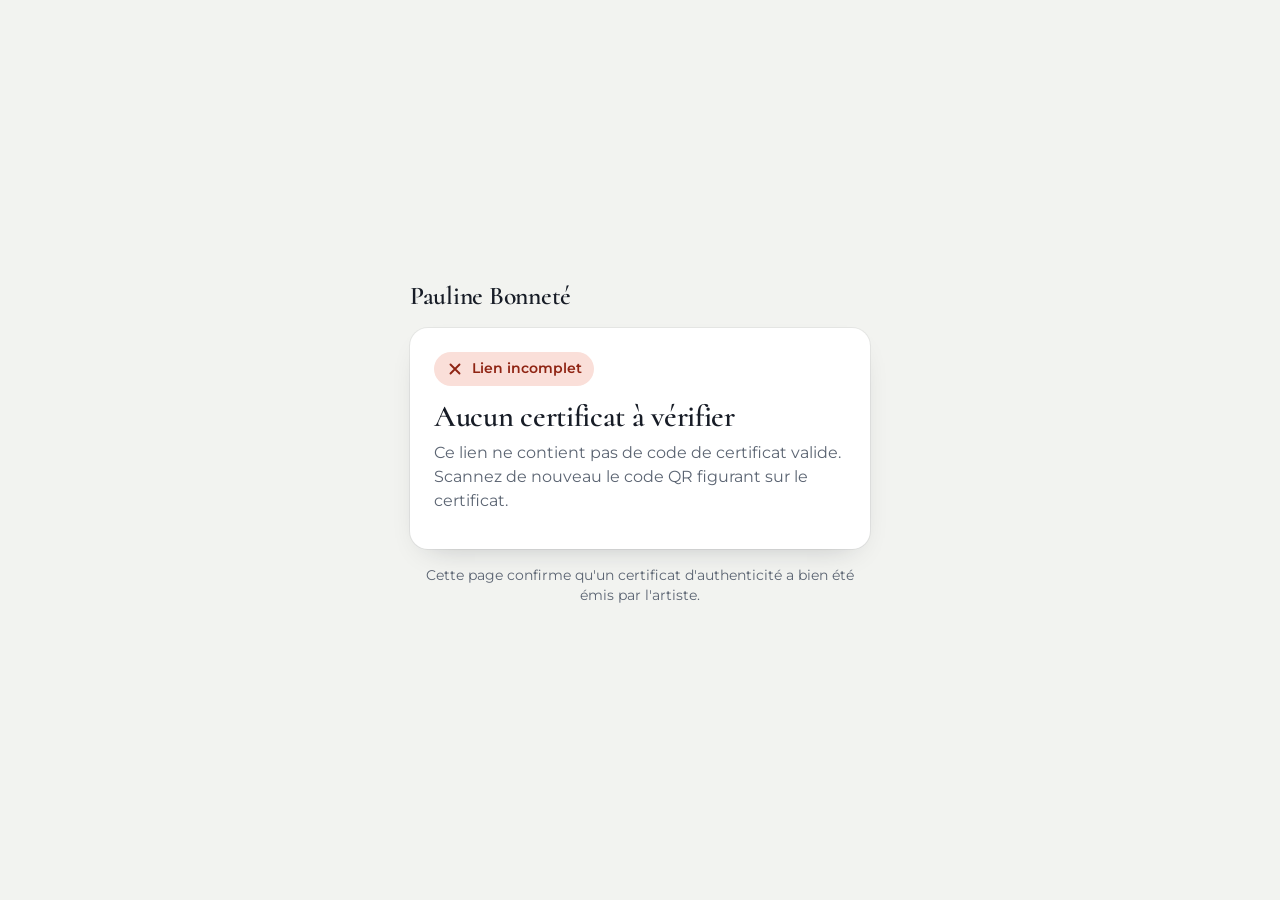
<file: verification.html>
<!DOCTYPE html>
<html lang="fr">
<head>
<meta charset="utf-8">
<meta name="viewport" content="width=device-width, initial-scale=1">
<meta name="robots" content="noindex, nofollow">
<meta name="theme-color" content="#f2f3f0">
<link rel="icon" type="image/png" href="favicon.png">
<title>Vérification d'un certificat — Pauline Bonneté</title>
<style>
  @font-face { font-family: "Cormorant"; src: url("polices/cormorant.woff2") format("woff2-variations"), url("polices/cormorant.woff2") format("woff2"); font-weight: 300 700; font-display: swap; }
  @font-face { font-family: "Montserrat"; src: url("polices/montserrat.woff2") format("woff2-variations"), url("polices/montserrat.woff2") format("woff2"); font-weight: 100 900; font-display: swap; }
  :root { --fond: #f2f3f0; --encre: #171c26; --doux: #5b6472; --trait: #e1e3de; --vert: #1e5b33; --vert-pale: #ddf2e3; --rouge: #8f2413; --rouge-pale: #fadfd9; }
  * { box-sizing: border-box; }
  body { margin: 0; min-height: 100vh; display: grid; place-items: center; padding: 24px 16px; background: var(--fond); color: var(--encre);
    font: 16px/1.5 "Montserrat", system-ui, -apple-system, BlinkMacSystemFont, "Segoe UI", Roboto, sans-serif; -webkit-font-smoothing: antialiased; }
  main { width: 100%; max-width: 460px; }
  .artiste { font: 600 1.6rem/1.1 "Cormorant", Georgia, serif; letter-spacing: -.01em; margin: 0 0 18px; color: var(--encre); }
  .carte { background: #fff; border-radius: 18px; padding: 24px; box-shadow: 0 0 0 1px rgba(23,28,38,.06), 0 12px 30px -18px rgba(23,28,38,.3); }
  h1 { font: 600 1.9rem/1.15 "Cormorant", Georgia, serif; letter-spacing: -.01em; font-variant-numeric: lining-nums; margin: 14px 0 6px; }
  .etat { display: inline-flex; align-items: center; gap: 8px; padding: 6px 12px; border-radius: 999px; font-weight: 600; font-size: .9rem; }
  .etat svg { width: 18px; height: 18px; }
  .valide { background: var(--vert-pale); color: var(--vert); }
  .annule, .inconnu { background: var(--rouge-pale); color: var(--rouge); }
  .attente { background: #e7e8e4; color: var(--doux); }
  p { margin: 0 0 12px; color: var(--doux); }
  p.artiste { color: var(--encre); }
  dl { display: grid; grid-template-columns: minmax(110px, 38%) 1fr; gap: 8px 16px; margin: 18px 0 0; padding-top: 18px; border-top: 1px solid var(--trait); }
  dt { color: var(--doux); font-size: .9rem; }
  dd { margin: 0; font-weight: 500; }
  .pied { margin-top: 16px; font-size: .85rem; color: var(--doux); text-align: center; }
</style>
</head>
<body>
<main>
  <p class="artiste">Pauline Bonneté</p>
  <div class="carte" id="resultat" aria-live="polite">
    <span class="etat attente">Vérification en cours…</span>
  </div>
  <p class="pied">Cette page confirme qu'un certificat d'authenticité a bien été émis par l'artiste.</p>
</main>
<script>
"use strict";
const SUPABASE_URL = "https://yvgdxhzeyvubmfzeejia.supabase.co";
const SUPABASE_CLE = "sb_publishable__RZy5M7fjfUObsQqjHFjsw_jqfSaOJb"; // clé publique ; la fonction appelée ne renvoie jamais l'acheteur
const zone = document.getElementById("resultat");
const esc = (s) => String(s ?? "").replace(/[&<>"']/g, (c) => ({ "&": "&amp;", "<": "&lt;", ">": "&gt;", '"': "&quot;", "'": "&#39;" }[c]));
const dateFr = (iso) => { const [a, m, j] = String(iso).split("-"); return `${j}/${m}/${a}`; };
const COCHE = '<svg viewBox="0 0 24 24" fill="none" stroke="currentColor" stroke-width="2.5" stroke-linecap="round" stroke-linejoin="round" aria-hidden="true"><path d="M5 12l5 5L20 7"/></svg>';
const CROIX = '<svg viewBox="0 0 24 24" fill="none" stroke="currentColor" stroke-width="2.5" stroke-linecap="round" stroke-linejoin="round" aria-hidden="true"><path d="M6 6l12 12M18 6L6 18"/></svg>';
const ligne = (l, v) => (v ? `<dt>${esc(l)}</dt><dd>${esc(v)}</dd>` : "");

async function verifier() {
  const code = new URLSearchParams(location.search).get("c") || "";
  if (!/^[0-9a-f]{32}$/.test(code)) {
    zone.innerHTML = `<span class="etat inconnu">${CROIX}Lien incomplet</span><h1>Aucun certificat à vérifier</h1>
      <p>Ce lien ne contient pas de code de certificat valide. Scannez de nouveau le code QR figurant sur le certificat.</p>`;
    return;
  }
  let c;
  try {
    const rep = await fetch(`${SUPABASE_URL}/rest/v1/rpc/verifier_certificat`, {
      method: "POST", headers: { "Content-Type": "application/json", apikey: SUPABASE_CLE, Authorization: `Bearer ${SUPABASE_CLE}` },
      body: JSON.stringify({ p_code: code })
    });
    if (!rep.ok) throw new Error(String(rep.status));
    c = await rep.json();
  } catch (e) {
    zone.innerHTML = `<span class="etat attente">Vérification impossible</span><h1>Le service ne répond pas</h1>
      <p>La vérification n'a pas pu aboutir. Vérifiez votre connexion, puis réessayez dans quelques minutes.</p>`;
    return;
  }
  if (!c || !c.trouve) {
    zone.innerHTML = `<span class="etat inconnu">${CROIX}Certificat inconnu</span><h1>Ce certificat n'existe pas</h1>
      <p>Aucun certificat émis par l'artiste ne correspond à ce code. Si vous détenez ce document, contactez l'artiste.</p>`;
    return;
  }
  const valide = c.statut === "valide";
  zone.innerHTML = `
    <span class="etat ${valide ? "valide" : "annule"}">${valide ? COCHE + "Certificat authentique" : CROIX + "Certificat annulé"}</span>
    <h1>${esc(c.titre)}</h1>
    <p>${valide
      ? `Ce certificat a bien été émis par ${esc(c.artiste)}. Comparez les informations ci-dessous avec celles du document que vous détenez.`
      : `Ce certificat a été émis par ${esc(c.artiste)}, puis annulé. Il n'est plus valable.`}</p>
    <dl>
      ${ligne("Numéro", c.numero)}${ligne("Artiste", c.artiste)}${ligne("Année de création", c.annee)}${ligne("Technique", c.technique)}
      ${ligne("Dimensions", c.dimensions)}${ligne("Nature", c.nature === "Reproduction" ? "Reproduction" : "Œuvre originale")}
      ${ligne("Émis", `${c.lieu ? `à ${c.lieu}, ` : ""}le ${dateFr(c.emis_le)}`)}
    </dl>`;
}
verifier();
</script>
</body>
</html>
</file>
